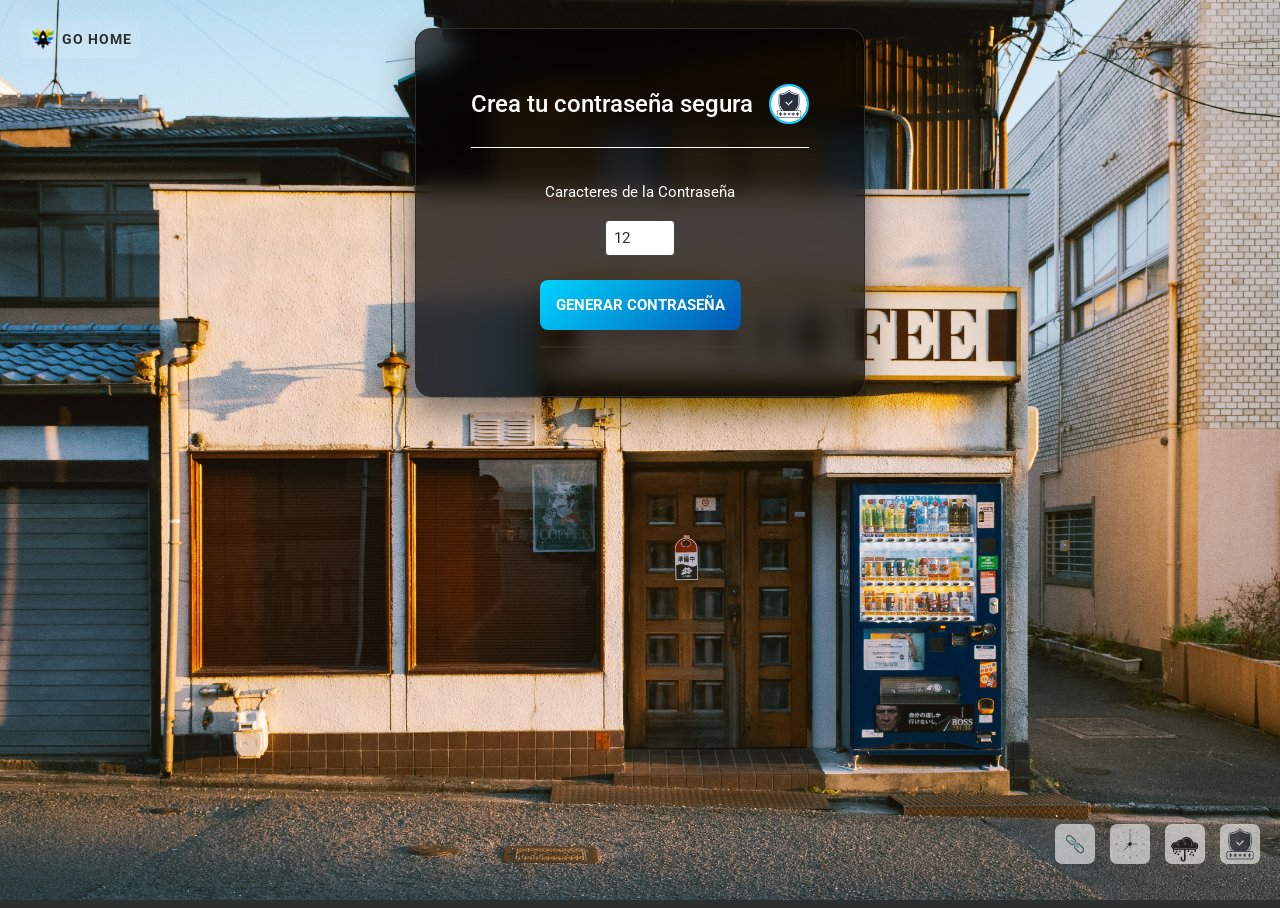
<file: html/keygenerador.html>
<!DOCTYPE html>
<html lang="es">
<head>
    <meta charset="UTF-8">
    <meta name="viewport" content="width=device-width, initial-scale=1.0">
    <link rel="stylesheet" href="../css/reset.css">
    <link rel="stylesheet" href="../css/styles.css">
    <link rel="icon" type="image/png" href="../assets/logos/cohetehome.png">
    <title>Key Generator</title>
    
</head>

<body>
    <header class="go-home" id="goHome"></header>
    
    <main class="main">
        <section>
            <article class="clave" id="calve">
                <div class="clave-titulo" id="claveTitulo">
                    <p>Crea tu contraseña segura</p>
                    <img src="../assets/logos/contraseña.jpg" alt="candado">
                </div>
                <div class="formulario-clave" id="formularioClave">
                    <label for="length">Caracteres de la Contraseña</label>
                    <input type="number" id="length" name="length" min="12" max="50" value="12">
                    <button type="button">Generar Contraseña</button>
                    <div class="resultado-clave" id="resultadoClave"></div>
                </div>
            </article>
        </section>
        
        <footer class="footer-menu" id="footerMenu"></footer>

    </main>

    <script type="module" src="../javascript/main.js"></script>
  
</body>

</html>
</file>
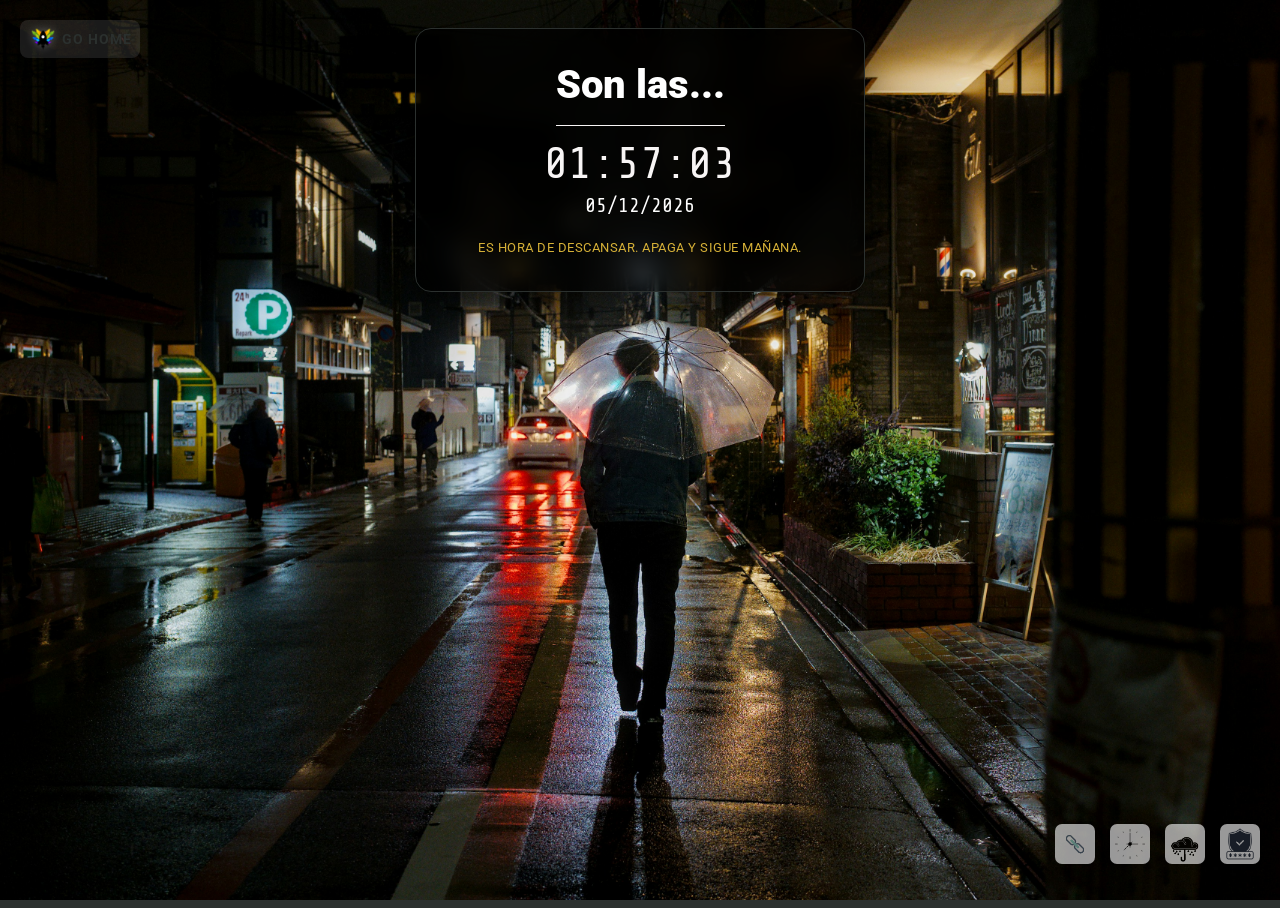
<file: html/relojdigital.html>
<!DOCTYPE html>
<html lang="es">
<head>
    <meta charset="UTF-8">
    <meta name="viewport" content="width=device-width, initial-scale=1.0">
    <link rel="stylesheet" href="../css/reset.css">
    <link rel="stylesheet" href="../css/styles.css">
    <link rel="icon" type="image/png" href="../assets/logos/cohetehome.png">
    <title>Digital Clock</title>
</head>

<body>
    <header class="go-home" id="goHome"></header>
    
    <main class="main">
        <section>
            <article class="reloj" id="reloj">
                <h1>Son las...</h1>
                <div class="hora" id="hora"></div>
                <div class="fecha" id="fecha"></div>
                <div class="mensaje-reloj" id="mensajeReloj"></div>
            </article>
        </section>
        
        <footer class="footer-menu" id="footerMenu"></footer>

    </main>

    <script type="module" src="../javascript/main.js"></script>
  
</body>

</html>
</file>
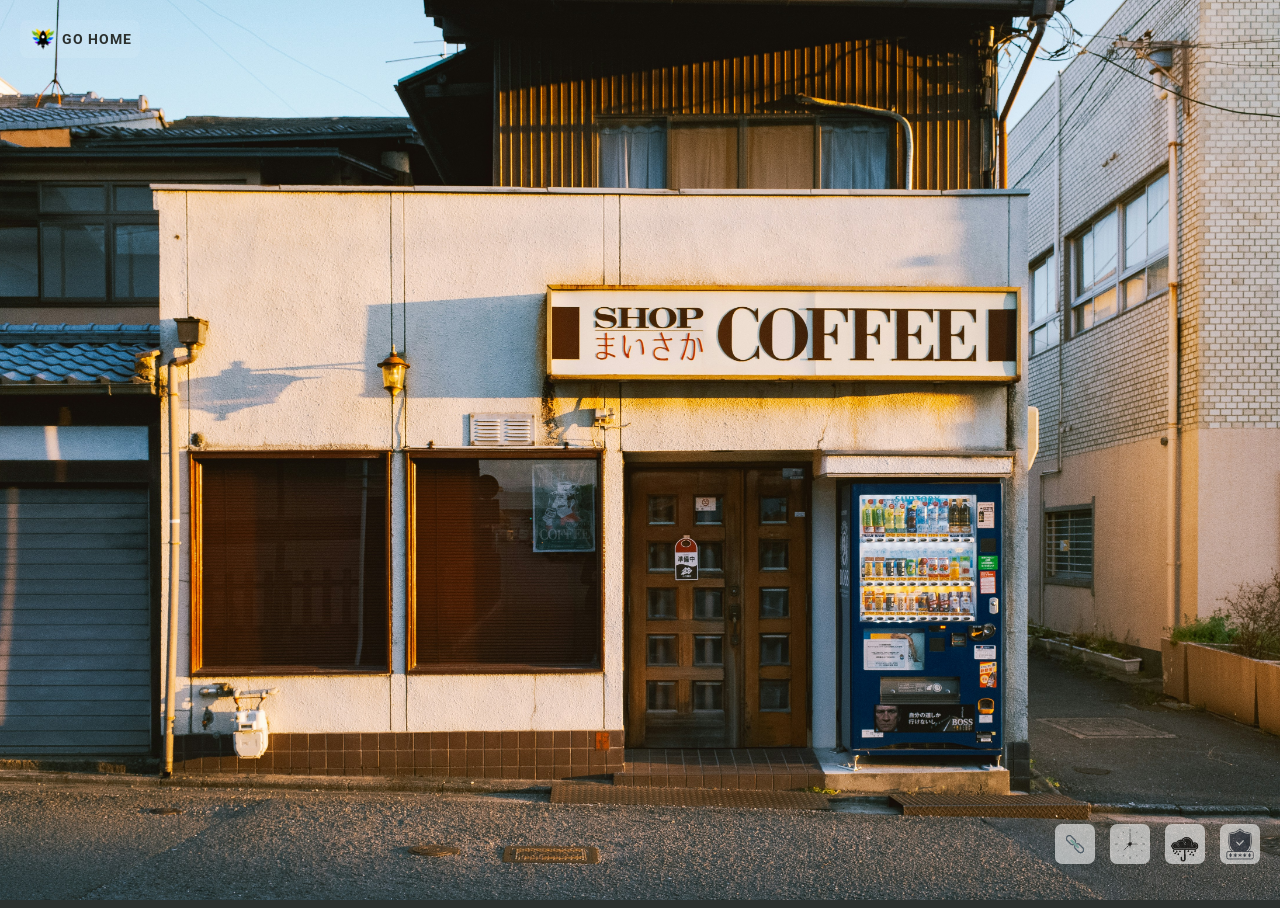
<file: html/weatherclima.html>
<!DOCTYPE html>
<html lang="es">
<head>
    <meta charset="UTF-8">
    <meta name="viewport" content="width=device-width, initial-scale=1.0">
    <link rel="stylesheet" href="../css/reset.css">
    <link rel="stylesheet" href="../css/styles.css">
    <link rel="icon" type="image/png" href="../assets/logos/cohetehome.png">
    <title>Weather</title>
</head>

<body>
    <header class="go-home" id="goHome"></header>
    
    <main class="main">
        <article class="clima" id="clima">
            <div class="clima-actual" id="climaActual"></div>
            <ul class="clima-futuro" id="climaFuturo"></ul>
        </article>
        
        
        <footer class="footer-menu" id="footerMenu"></footer>

    </main>

    <script type="module" src="../javascript/main.js"></script>
  
</body>

</html>
</file>
<file: css/styles.css>
/*IMPORTA FUENTES: Roboto para lectura y Share Tech Mono para el look digital */
@import url('https://fonts.googleapis.com/css2?family=Roboto:wght@300;400;700&family=Share+Tech+Mono&display=swap');

:root {
    /*COLORES CASIO VINTAGE*/
    --color-lcd-green: #8da399; /*Gris-verde de las pantallas LCD apagadas*/
    --color-lcd-text: #2b302e; /*Negro de los números digitales*/
    --color-casio-blue: #00d4ff; /*Azul*/
    --color-casio-red: #ef4444; /*Rojo*/
    --color-casio-gold: #d4af37; /*Amarillo*/
    --color-botones: linear-gradient(135deg, #00d4ff, #0056b3); /*Botones*/

    /*FONDOS PARA CONTENEDORES*/
    --color-bg-primary: rgba(0, 0, 0, 0.70); /*Negro con opacidad*/
    --color-bg-secundary: rgba(20, 20, 20, 0.30); /*Más transparente*/
    --color-bg-soft: rgba(255, 255, 255, 0.1); /*Casi transparente*/
  
    /*TEXTOS*/
    --color-text-primary: #ffffff; /*Color del texto principal*/
    --color-text-secundary: #f8f5f5; /*Color secundario*/

    /*TIPOGRAFÍA*/
    --font-family-main: 'Roboto', sans-serif; /*Tipografía principal*/
    --font-family-digital: 'Share Tech Mono', monospace; /*Tipografía para el reloj */
    --font-weight-light: 300; /*Peso ligero de la fuente*/
    --font-weight-regular: 400; /*Peso normal de la fuente*/
    --font-weight-medium: 500; /*Peso medio para dar énfasis*/
    --font-weight-bold: 700; /*Peso alto para títulos o elementos destacados*/
    --font-weight-black: 900; /*Peso máximo para títulos muy llamativos*/

    /*ESPACIADO // PADDING*/
    --space-xs: 4px; /*Espaciado muy pequeño*/
    --space-sm: 8px; /*Espaciado pequeño*/
    --space-md: 16px; /*Espaciado estándar más utilizado*/
    --space-lg: 32px; /*Espaciado grande entre bloques*/
    --space-xl: 64px; /*Espaciado muy grande para separar secciones principales*/

    /*BORDES*/
    --radius-sm: 4px; /*Bordes ligeramente redondeados*/
    --radius-md: 8px; /*Bordes redondeados estándar*/
    --radius-lg: 16px; /*Bordes más redondeados (cards, modales, contenedores grandes)*/

    /*TRANSICIONES*/
    --transition-fast: 0.2s ease-in-out; /*Transición rápida*/
    --transition-normal: 0.3s ease-in-out; /*Transición estándar para animaciones suaves*/
    --transition-slow: 0.7s ease-in-out; /*Transición lenta para animaciones lentas*/

    /*SOMBRA*/
    --shadow: 0 15px 35px rgba(0, 0, 0, 0.5);
}


/*GO HOME Y FOOTER MENU NAV*/
/*GO HOME*/
.goHome-container {
    position: fixed; /*Siempre visible*/
    top: 20px; /*Distancia arriba*/
    left: 20px; /*Distancia a la izquierda*/
    z-index: 1000; /*Por encima de todo*/
}

.logocohete {
    display: flex; /*Activa la flexbox*/
    align-items: center; /*Alinea el icono y el texto verticalmente*/
    gap: var(--space-xs); /*Espacio entre los elementos*/
    padding: var(--space-xs) var(--space-sm); /*Margen interno*/
    border-radius: var(--radius-md); /*Redondea las esquinas*/
    background-color: var(--color-bg-soft); /*Color de fondo*/
    cursor: pointer; /*Cambia la flecha por la mano*/
    transition: var(--transition-normal); /*Transición suave*/
}

.logocohete:hover {
    background: var(--color-text-primary); /*Fondo del icono*/
    opacity: 1; /*Sobrescribe el reset si es opaco*/
}

.goHome-container img {
    width: 30px; /*Tamaño del cohete*/
    height: auto; /*La altura se ajusta automaticamente*/
    filter: drop-shadow(0 0 5px rgba(255, 255, 255, 0.3)); /*Brillo*/
}

.goHome-container h2 {
    font-size: 14px; /*Tamaño de la fuente*/
    color: var(--color-lcd-text); /*Color*/
    letter-spacing: 1px; /*Espacio entre letras*/
    text-transform: uppercase; /*Texto en mayusculas*/
}



/*FONDO DE PANTALLA*/
body {
    transition: background-image 1s ease-in-out; /*Transición suave para el cambio de imagen*/
    background-color: var(--color-lcd-text); /*Un color oscuro de respaldo por si falla la imagen*/
    overflow-x: hidden; /*Evita scroll horizontal*/ 
    overflow-y: auto; /*Permite scroll vertical*/

}

main {
    display: grid; /*Sistema de rejilla*/
    grid-template-columns: repeat(auto-fit, minmax(350px, 1fr)); /*Tres columnas iguales*/
    gap: 20px; /*Distancia entre columnas*/
    padding: 20px; /*Espacio interior*/
}




/*INDEX DASHBOARD*/
.dashboard main {
    display: grid; /*Activa el sistema de rejilla (Grid) por encima de cualquier otra configuración*/
    grid-template-columns: repeat(auto-fit, minmax(320px, 1fr)); /*Tres columnas, responsive, luego 2, luego 1*/
    gap: var(--space-md); /*Distancia entre las columnas*/
    padding: var(--space-xl) var(--space-md); /*Espacio para que no choquen arriba*/
    align-items: center; /*Centra*/
    justify-items: center; /*Centrar*/
    min-height: 100vh; /*Para que cada contenedor ocupe todo el alto*/
    box-sizing: border-box; /*Asegura que el padding no estire el ancho total*/
}

.dashboard .links-section, .dashboard .tiempo-container, .dashboard .clave {
    width: 100%; /*Ocupan el ancho de su columna*/
    max-width: 500px; /*Limita el ancho máximo*/
    padding: var(--space-lg); /*Espacio interno*/
    margin: 0 auto; /*El 'auto' centrará cada tarjeta dentro de su columna del grid*/
}

.dashboard .tiempo-container {
    display: flex; /*Crea una flexbox*/
    flex-direction: column; /*Pone los elementos uno sobre el otro*/
    align-items: center; /*Centrar*/
    justify-content: center; /*Centrar*/
    gap: var(--space-xl); /*Distancia entre los elementos*/
    width: 100%; /*Ocupa en ancho máximo*/
    max-width: 500px; /*Ancho máximo*/
    min-height: 100%; /*Altura*/
}




/*LINKS LISTA*/
.links-section {
    background: var(--color-bg-primary); /*Fondo oscuro translúcido*/
    backdrop-filter: blur(12px); /*Desenfoque de fondo*/
    border: 1px solid var(--color-lcd-text); /*Borde de la caja*/
    border-radius: var(--radius-lg); /*Redondear esquinas*/
    padding: var(--space-lg); /*Espacio interior*/
    max-width: 450px; /*En PC nunca medirá más de 450px*/
    max-height: 700px; /*Nunca medirá más px*/
    margin: auto; /*Para repartir el espacio de forma exacta en los cuatro lados*/
    color: var(--color-text-primary); /*Color del texto*/
    box-shadow: var(--shadow); /*Sombra de la caja*/
    overflow-y: auto; /*Crea el scroll*/
    overflow-x: hidden; /*Evita el scroll*/
}

.links-titulo {
    display: flex; /*Crea la flexbox*/
    align-items: center; /*Alinea los elementos en el centro*/
    justify-content: space-between; /*Alinea los elementos con espacio igual entre ellos*/
    margin-bottom: var(--space-md); /*Espacio inderior*/
    border-bottom: 1px solid var(--color-text-secundary); /*Crea una linea*/
    padding-bottom: var(--space-md); /*Distancia con el objeto inferior*/
}

.links-titulo p {
    font-size: 24px; /*Tamaño de la fuente*/
    font-weight: var(--font-weight-bold); /*Grosor/peso de la fuente*/
    margin: 0; /*Margen*/
}

.links-titulo img {
    width: 40px; /*Ancho*/
    height: 40px;/*Alto*/
    border-radius: 50%; /*Para hacer un círculo*/
    object-fit: cover; /*Evita que la imagen se deforme*/
    border: 2px solid var(--color-casio-blue); /*Color del borde*/
}

.input-links {
    display: flex; /*Crea la flexbox*/
    flex-direction: column; /*Pone un elemento sobre otro*/
    gap: var(--space-md); /*Espacio entre elementos*/
}

.input-links input {
    background: var(--color-bg-soft); /*Fondo*/
    border: 1px solid var(--color-bg-secundary); /*Color y grosor del borde*/
    border-radius:  var(--radius-md); /*Redondeo*/
    padding: var(--space-sm) var(--space-md); /*Espacio de los elementos con la caja*/
    color: var(--color-text-primary); /*Color del texto*/
    font-size: 16px; /*Tamaño de la fuente*/
    outline: none; /*Para quitar el subrayado*/
    transition: var(--transition-slow); /*Transición lenta*/
}

.input-links input:focus {
    background: var(--color-bg-soft); /*Fondo*/
    border-color: var(--color-casio-blue); /*Color del borde*/
    box-shadow: var(--shadow-glow); /*Sombreado*/
}

.boton-agregar {
    background: var(--color-botones); /*Fondo*/
    color: var(--color-text-primary); /*Color del texto*/
    border: none; /*Borde*/
    border-radius: var(--radius-md); /*Redondeo*/
    padding: var(--space-md); /*Espacio entre los elementos y la caja*/
    font-weight: var(--font-weight-bold); /*Grosor/peso de la fuente*/
    text-transform: uppercase; /*Texto en mayúsculas*/
    cursor: pointer; /*El ratón es una mano*/
    transition: transform 0.2s, filter 0.2s; /*Transiciones*/
}

.boton-agregar:hover {
    filter: brightness(1.2); /*Aumenta el brillo del color*/
    transform: translateY(-2px); /*Desplaza el botón hacia arriba*/
}

.links-container {
    list-style: none; /*Quita estilos predeterminados*/
    padding: 0; /*Elimina el espacio predeterminado de las listas*/
    margin-top: 30px; /*Espacio superior*/
}

.links-container li {
    background: var(--color-bg-soft); /*Fondo*/
    margin-bottom: var(--space-xs); /*Margen inferior*/
    padding: var(--space-sm) var(--space-md); /*Espacio entre el elemento y la caja*/
    border-radius: var(--radius-md); /*Redondea esquinas*/
    display: flex; /*Crea la flexbox*/
    justify-content: space-between; /*Alinea los elementos dejando espacio entre ellos, el texto a la izquierda la imagen a la derecha*/
    align-items: center; /*Alineación al centro*/
    border-left: 4px solid var(--color-casio-blue); /*Linea de color azul en el borde izquierdo*/
}


.links-container li a {
    color: var(--color-casio-blue); /*Color del texto*/
    text-decoration: none; /*Quita decoración predeterminada*/
    font-size: 14px; /*Tamaño de la fuente*/
    font-weight: var(--font-weight-medium); /*Grosor/peso de la fuente*/
    transition: color 0.2s; /*Cambia de color al pasar el ratón*/
    white-space: nowrap; /*Evita que el texto salte de linea si es muy largo*/
    overflow: hidden; /*Oculta el texto que se sobresale*/
    max-width: 80%; /*Limita el ancho del texto*/
}

.links-container li a:hover {
    color: var(--color-text-primary); /*Cambia de color*/
}

.delete-btn {
    background: transparent; /*El fondo del botón es invisible inicialmente*/
    color: var(--color-casio-red); /*Color de la x*/
    border: 1px solid var(--color-casio-red); /*Borde del botón*/
    border-radius: var(--radius-sm); /*Redondeo de esquinas*/
    width: 24px; /*Ancho*/
    height: 24px;/*Alto*/
    cursor: pointer; /*El cursor se hace mano*/
    font-size: 12px; /*Tamaño de la x*/
    display: flex; /*Crea la flexbox*/
    align-items: center; /*Centra la x verticalmente*/
    justify-content: center; /*Centra la x horizontalmente*/
    transition: all 0.2s; /*Suaviza los cambios*/
}

.delete-btn:hover {
    background: var(--color-casio-red); /*Se rellena el color del fondo al pasar el ratón*/
    color: var(--color-text-primary); /*La x se vuelve blanca*/
}

/*RELOJ*/
#reloj {
    display: flex; /*Crea la flexbox*/
    flex-direction: column; /*Pone un elemento sobre el otro*/
    align-items: center; /*Alinea los elementos al centro respecto al eje vertical*/
    width: 100%; /*Ancho máximo*/
    max-width: 450px; /*Ancho máximo ocupado*/
    max-height: 380px; /*Nunca medirá más px*/
    background: var(--color-bg-primary); /*Fondo oscuro translúcido*/
    backdrop-filter: blur(12px); /*Desenfoque de fondo*/
    border: 1px solid var(--color-lcd-text); /*Color del borde*/
    border-radius: var(--radius-lg); /*Redondeo*/
    padding: var(--space-lg); /*Espacio entre los elementos y la caja*/
    margin: auto; /*Para repartir el espacio de forma exacta en los cuatro lados*/
    color: var(--color-text-primary); /*Color del texto*/
    box-shadow: var(--shadow); /*Sombra de la caja*/
}

#reloj h1 {
    display: flex; /*Crea la flexbox*/
    align-items: center; /*Alinea los elementos al centro*/
    justify-content: space-between; /*Distribuye el espacio entre los elementos*/
    margin-bottom: var(--space-md); /*Margen inferior*/
    border-bottom: 1px solid var(--color-text-secundary); /*Crea una linea*/
    padding-bottom: var(--space-md); /*Separa el contenido del h1*/
}

#hora {
    font-family: var(--font-family-digital); /*Simula un reloj digital*/
    font-size: 44px; /*Tamaño de la hora*/
    font-weight: var(--font-weight-regular); /*Grosor/peso de la fuente*/
    color: var(--color-text-secundary); /*Color*/
    line-height: 1; /*Para quitar los espacios arriba y abajo*/
    margin-bottom: var(--space-xs); /*Espacio inferior*/
}

#fecha {
    font-family: var(--font-family-digital); /*Simula un reloj digital*/
    font-size: 20px; /*Tamaño*/
    font-weight: var(--font-weight-light); /*Grosor/peso del texto*/
    color: var(--color-text-primary); /*Color*/
    margin-bottom: var(--space-md); /*Espacio inferior*/
}

#mensajeReloj {
    font-family: var(--font-family-main); /*Tipografía*/
    font-size: 13px; /*Tamaño*/
    text-transform: uppercase; /*Texto en mayúsculas*/
    letter-spacing: 0.5px; /*Espacio entre las letras*/
    text-align: center; /*Alinea el texto en el centro*/
    max-width: 350px; /*Si es muy largo de rompe en dos lineas*/
    color: var(--color-casio-gold); /*Color del mensaje*/
    word-wrap: break-word; /*Las palabras largas se rompen y bajan de línea */
    overflow-wrap: break-word; /*Para romper palabras*/
}


/*TIEMPO WEATHER*/
.clima-card {
    display: flex; /*Crea la flexbox*/
    flex-direction: column; /*Pone un elemento sobre el otro*/
    align-items: center; /*Alinea los elementos al centro respecto al eje vertical*/
    max-width: 450px; /*En PC nunca medirá más de 450px*/
    max-height: 380px; /*Nunca medirá más*/
    background: var(--color-bg-primary); /*Fondo oscuro translúcido*/
    backdrop-filter: blur(12px); /*Desenfoque de fondo*/
    border: 1px solid var(--color-lcd-text); /*Color y grosor del borde*/
    border-radius: var(--radius-lg); /*Redondea las esquinas*/
    padding: var(--space-lg); /*Distancia de los elemnos y la caja*/
    margin: auto; /*Para repartir el espacio de forma exacta en los cuatro lados*/
    color: var(--color-text-primary); /*Color del texto*/
    box-shadow: var(--shadow); /*Sombra de la caja*/
    overflow: hidden; /*Impide que la tarjeta entera tenga scroll*/
}

.clima-header {
    font-weight: var(--font-weight-light); /*Grosor/peso de la fuente*/
    color: var(--color-text-primary); /*Color*/
    text-align: center; /*Alinea el texto en el centro*/
    margin-bottom: var(--space-xs); /*Espacio inferior*/
}

.clima-header h2 {
    display: flex; /*Crea la flexbox*/
    align-items: center; /*Centra vertivcalmente*/
    justify-content: space-between; /*Distribuye el espacio entre los elementos*/
    margin-bottom: var(--space-md); /*Añade un margen inferior*/
    border-bottom: 1px solid var(--color-text-secundary); /*Crea una linea*/
    padding-bottom: var(--space-md); /*Separa el h2 de al linea*/
}

.clima-header p {
    font-family: var(--font-family-main); /*Tipografía*/
    font-size: 14px; /*Tamaño*/
    letter-spacing: 0.5px; /*Espacio entre las letras*/
    text-align: center; /*Alinea el texto en el centro*/
}

.clima-body {
    display: flex; /*Crea la felxbox*/
    justify-content: space-around; /*Espacio alrededor*/
    align-items: center; /*Alinea los elementos al centro*/
    width: 100%; /*Ocupa todo el ancho disponible*/
    font-family: var(--font-family-main); /*Tipografía*/
    text-transform: lowercase; /*Texto en minúsculas*/
    color: var(--color-text-primary); /*Color del mensaje*/
    margin-bottom: var(--space-md); /*Espacio antes del pronóstico*/
}

.temp-principal {
    font-size: 44px; /*Tamaño de la temperatura*/
    font-weight: var(--font-weight-black); /*Grosor/peso de la fuente*/
    color: var(--color-text-secundary); /*Color*/
    margin-bottom: var(--space-xs); /*Espacio inferior*/
    margin-right: var(--space-md); /*Espacio a la derecha*/
}

.detalles-secundarios {
    display: flex; /*Crea el contenedor flexbox*/
    flex-direction: column; /*Pone un elemento sobre otro*/
    font-size: 16px; /*Tamaño de la temperatura*/
    font-weight: var(--font-weight-regular); /*Grosor/peso de la fuente*/
    color: var(--color-text-secundary); /*Color*/
    margin-bottom: var(--space-xs); /*Espacio inferior*/
}

.detalle-item {
    display: flex; /*Alinea texto e icono en una misma linea*/
    align-items: center; /*Los centra verticalmente*/
    gap: var(--space-xs); /*Espacio entre el icono y el dato*/
}

.pronostico-horas {
    display: flex; /*Crea la flexbox para las horas*/
    width: 100%; /*Se ajusta al ancho de la tarjeta*/
    overflow-x: auto; /*Activa el scroll horizontal solo aquí*/
    overflow-y: hidden; /*Evita scroll vertical*/
    border-top: 1px solid rgba(255, 255, 255, 0.2); /*Línea de separación*/
    color: var(--color-text-primary); /*Color del texto*/
    padding: var(--space-md) 0; /*Espacio superior e inferior*/
    gap: var(--space-md); /*Espacio entre las horas*/
    list-style: none; /*Quita decorado por defecto*/
    list-style-type: none; /*Quita cualquier estilo por defecto*/

}

.hora-item {
    text-align: center; /*Centra el contenido*/
    min-width: 50px; /*Un ancho minimo para los horarios*/
}

.hora-item span {
    display: block; /*La hora ocupa su linea*/
    font-size: 13px; /*Tamaño de fuente*/
    margin-bottom: var(--space-xs); /*Espacio inferior*/
}

.hora-temp {
    font-weight: bold;/*Grosor/peso de la tipografía*/
    margin-top: 5px; /*Margen superior con el icono*/
}

.hora-item img {
    width: 35px; /*Mantiene un ancho fijo*/
    height: 35px; /*Mantiene un alto fijo*/
}



/*CLAVES KEY GENERATOR*/
.clave {
    display: flex; /*Crea la flexbox*/
    flex-direction: column; /*Pone un elemento sobre el otro*/
    align-items: center; /*Alinea los elementos al centro respecto al eje vertical*/
    width: 100%; /*Ancho*/
    width: 450px; /*En PC nunca medirá más*/
    height: auto; /*altura automática*/
    background: var(--color-bg-primary); /*Fondo oscuro translúcido*/
    backdrop-filter: blur(12px); /*Desenfoque de fondo*/
    border: 1px solid var(--color-lcd-text); /*Color y grosor del borde*/
    border-radius: var(--radius-lg); /*Para redondear las esquinas*/
    padding: var(--space-lg); /*Distancia entre elemtos y la caja*/
    margin: auto; /*Para repartir el espacio de forma exacta en los cuatro lados*/
    color: var(--color-text-primary); /*Color del texto*/
    box-shadow: var(--shadow); /*Sombreado de la caja*/
    box-sizing: border-box; /*Incluye el padding y borde dentro del cálculo del ancho*/
    overflow: hidden; /*Recorta cualquier contenido que exceda los límites de la caja*/
}

.clave-titulo {
    display: flex; /*Crea la flexbox*/
    align-items: center; /*Alinea al centro verticalmente*/
    justify-content: space-between; /*Distribuye el espacio entre los elementos*/
    margin-bottom: var(--space-md); /*Añade un margen inferior*/
    border-bottom: 1px solid var(--color-text-secundary); /*Crea una linea*/
    gap: var(--space-md); /*Espacio entre elementos*/
}

.clave p {
    font-size: 24px; /*Tamaño del texto*/
    font-weight: var(--font-weight-medium); /*Grosor/peso de la tipografía*/
}

.clave img {
    width: 40px; /*Ancho*/
    height: 40px; /*Alto*/
    border-radius: 50%; /*Un círculo perfecto*/
    object-fit: cover; /*Para que la imagen no se deforme*/
    border: 2px solid var(--color-casio-blue); /*Color del borde*/
}

.formulario-clave {
    display: flex; /*Crea la flexbox*/
    flex-direction: column; /*Pone un elemento sobre otro*/
    align-items: center; /*Centra los elementos del formulario*/
    text-align: center; /*Alinea el texto en el centro*/
    border-radius: var(--radius-md); /*Redondeo de esquinas*/
    padding: var(--space-md); /*Distancia entre los elementos y la caja*/
    font-size: 15px; /*Tamaño de la fuente*/
    gap: var(--space-md); /*Distancia entre elementos*/
}

.formulario-clave button {
    background: var(--color-botones); /*Color del fondo*/
    color: var(--color-text-primary); /*Color del texto*/
    border: none; /*Quita el borde*/
    border-radius: var(--radius-md); /*Redondea las esquinas*/
    padding: var(--space-md); /*Espacio interior entre elementos y la caja*/
    font-weight: var(--font-weight-bold); /*Grosor/peso de la tipografía*/
    text-transform: uppercase; /*Texto en mayúsculas*/
    cursor: pointer; /*Hace del ratón una mano*/
    transition: transform 0.2s, filter 0.2s; /*Transición suave*/
}

.formulario-clave button:hover {
    filter: brightness(1.2); /*Le da más brillo*/
    transform: translateY(-2px); /*Eleva el botón*/
}

.formulario-clave input {
    background-color: var(--color-text-primary); /*Color de fondo*/
    color: var(--color-lcd-text); /*Color del texto*/
    border: 1px solid #444; /*Borde*/
    padding: var(--space-sm); /*Distandia entre elemento y caja*/
    border-radius: var(--radius-sm); /*Redondeo*/
    margin-bottom: var(--space-sm); /*Margen inferior*/
}

.resultado-clave {
    width: 100%;
    max-width: 100%; /*Ocupa el máximo del ancho*/
    background-color: var(--color-bg-soft); /*Color de fondo*/
    border: 1px solid var(--color-bg-secundary); /*Color y grosor del borde*/
    border-radius: var(--space-sm) var(--space-md); /*Redondea las esquinas*/
    color: var(--color-text-primary); /*Color del texto*/
    font-size: 16px; /*Tamaño del texto*/
    box-sizing: border-box; /*Mantiene el tamaño con el padding*/
    overflow-wrap: break-word; /*Rompre palabras largas y evita desborde*/
    word-break: break-all; /*Fuerza la ruptura de cadenas largas de texto*/
    white-space: normal; /*Permite el salto de linea*/
    text-align: center; /*Centra el texto*/
}




/*FOOTER MENU NAV*/
#footerMenu {
    position: fixed; /*Mantiene el menú visible en la misma posición*/
    bottom: 20px; /*Margen inferior*/
    right: 20px; /*Margen derecho*/
    z-index: 1000; /*Queda superpuesto por encima del resto*/
}

.botones-menu {
    display: flex; /*Genera la flexbox*/
    gap: 15px; /*Espacio entre elementos*/
    list-style: none; /*Quita la decoración por defecto*/
}

.botones-menu img {
    width: 40px; /*Ancho*/
    height: 40px;/*Alto*/
    border-radius: 7px; /*Para redondear las esquinas*/
    opacity: 0.6; /*Opacidad*/
    transition: var(--transition-fast); /*Transición rápida*/
}

.botones-menu img:hover {
    opacity: 1; /*Sube la opacidad*/
    transform: scale(1.1); /*Aumenta el tamaño*/
}




@media (max-width: 768px) {

    /*DASHBOARD*/
    .dashboard main {
        display: grid; /*Mantiene grid*/
        grid-template-columns: 1fr; /*Una columna*/
        gap: var(--space-md); /*Espacio entre las tarjetas*/
        padding: var(--space-md); /*Reduce el espacio en móviles*/
        justify-items: center; /*Centrar*/
        align-items: start; /*Alinea los elementos al inicio del eje vertical*/
        min-height: auto; /*Quita la altura mínima*/
    }

    .dashboard .links-section, .dashboard #reloj, .dashboard .clima-card, .dashboard .clave {
        width: min(90%, 380px); /*Ajusta el ancho*/
        margin: 0 auto; /*Centra las tarjetas horizontales*/
        box-sizing: border-box; /*Asegura el tamaño*/
    }

    /*GO HOME*/
    .goHome-container {
        top: 10px; /*Margen superrior*/
        left: 10px; /*Margen izquierdo*/
    }

    .logocohete {
        padding: 6px 10px; /*Compacta el botón*/
    }

    .goHome-container img {
        width: 24px; /*Reduce el tamaño*/
    }

    .goHome-container h2 {
        display: none; /*Oculta el texto home*/
    }

    /*LINKS*/
    .links-section {
        max-height: none; /*Evitar cortes*/
        padding: var(--space-md); /*Reduce el relleno*/
    }

    .links-titulo p {
        font-size: 18px; /*Tamaño de la fuente*/
    }

    .input-links input {
        font-size: 14px; /*Tamaño de la fuente*/
        padding: var(--space-md); /*Aumenta el area táctil*/
    }

    .boton-agregar {
        width: 100%; /*El botón ocupa todo el ancho*/
    }

    .links-container li a {
        font-size: 13px; /*Tamaño de la fuente*/
        max-width: 70%; /*Limita el ancho cel texto para no pisar el botón*/
    }

    .delete-btn { 
        width: 32px; /*Ancho del botón*/
        height: 32px; /*Alto del botón*/
        justify-content: center; /*Centrta la x*/
    }

    /*RELOJ*/
    #hora {
        font-size: 36px; /*Tamaño de la hora*/
    }

    #fecha {
        font-size: 14px; /*Tamaño de la fuente*/
    }

    #mensajeReloj {
        font-size: 12px; /*Tamaño de la fuente*/
        max-width: 100%; /*El texto usa todo el ancho*/
    }

    /*CLIMA*/
    .clima-card {
        padding: var(--space-md); /*Reduce el padding interno*/
    }

    .temp-principal {
        font-size: 34px; /*Tamaño*/
        margin-right: var(--space-sm); /*Menos margen lateral*/
    }
 
    .clima-header h2 {
        font-size: 18px; /*Tamaño del texto*/
    }

    .detalles-secundarios {
        font-size: 13px; /*Tamaño de humedad y viento*/
    }

    .pronostico-horas {
        gap: 8px; /*Menos espacio entre horas*/
        padding-bottom: var(--space-sm); /*Espacio con el borde*/
        scroll-snap-type: x mandatory; /*Activa el desplazamiento horizontal*/
    }

    .hora-item {
        flex: 0 0 50px; /*Define un ancho fijo*/
        scroll-snap-align: start; /*Barra de scroll*/
    }

    /*CLAVE GENERATOR*/
    .clave {
        width: min(92%, 380px); /*Ancho*/
        height: auto; /*Evitar overflow fijo*/
        padding: var(--space-md); /*Espacio interno*/
    }

    .formulario-clave button {
        width: 100%; /*Ocupa el máximo de su ancho*/
    }

    .resultado-clave {
        width: 100%; /*Ocupa el máximo de su ancho*/
        font-size: 13px; /*Tamaño de la feunte*/
    }

    /*FOOTER*/
    #footerMenu {
        left: 0; /*Margen izquierdo*/
        right: 0; /*Margen derecho*/
        display: flex; /*Crea la flexbox*/
        justify-content: center; /*Centrar*/
    }

    .botones-menu {
        gap: 20px; /*Espacio entre los elementos*/
        padding: 8px 16px; /*Distancia interna*/
        border-radius: 9px; /*Para redondear las esquinas*/
    }

    .botones-menu img {
        width: 28px; /*Ancho de la imagen*/
        height: 28px; /*Altura de la imagen*/
    }
}
</file>
